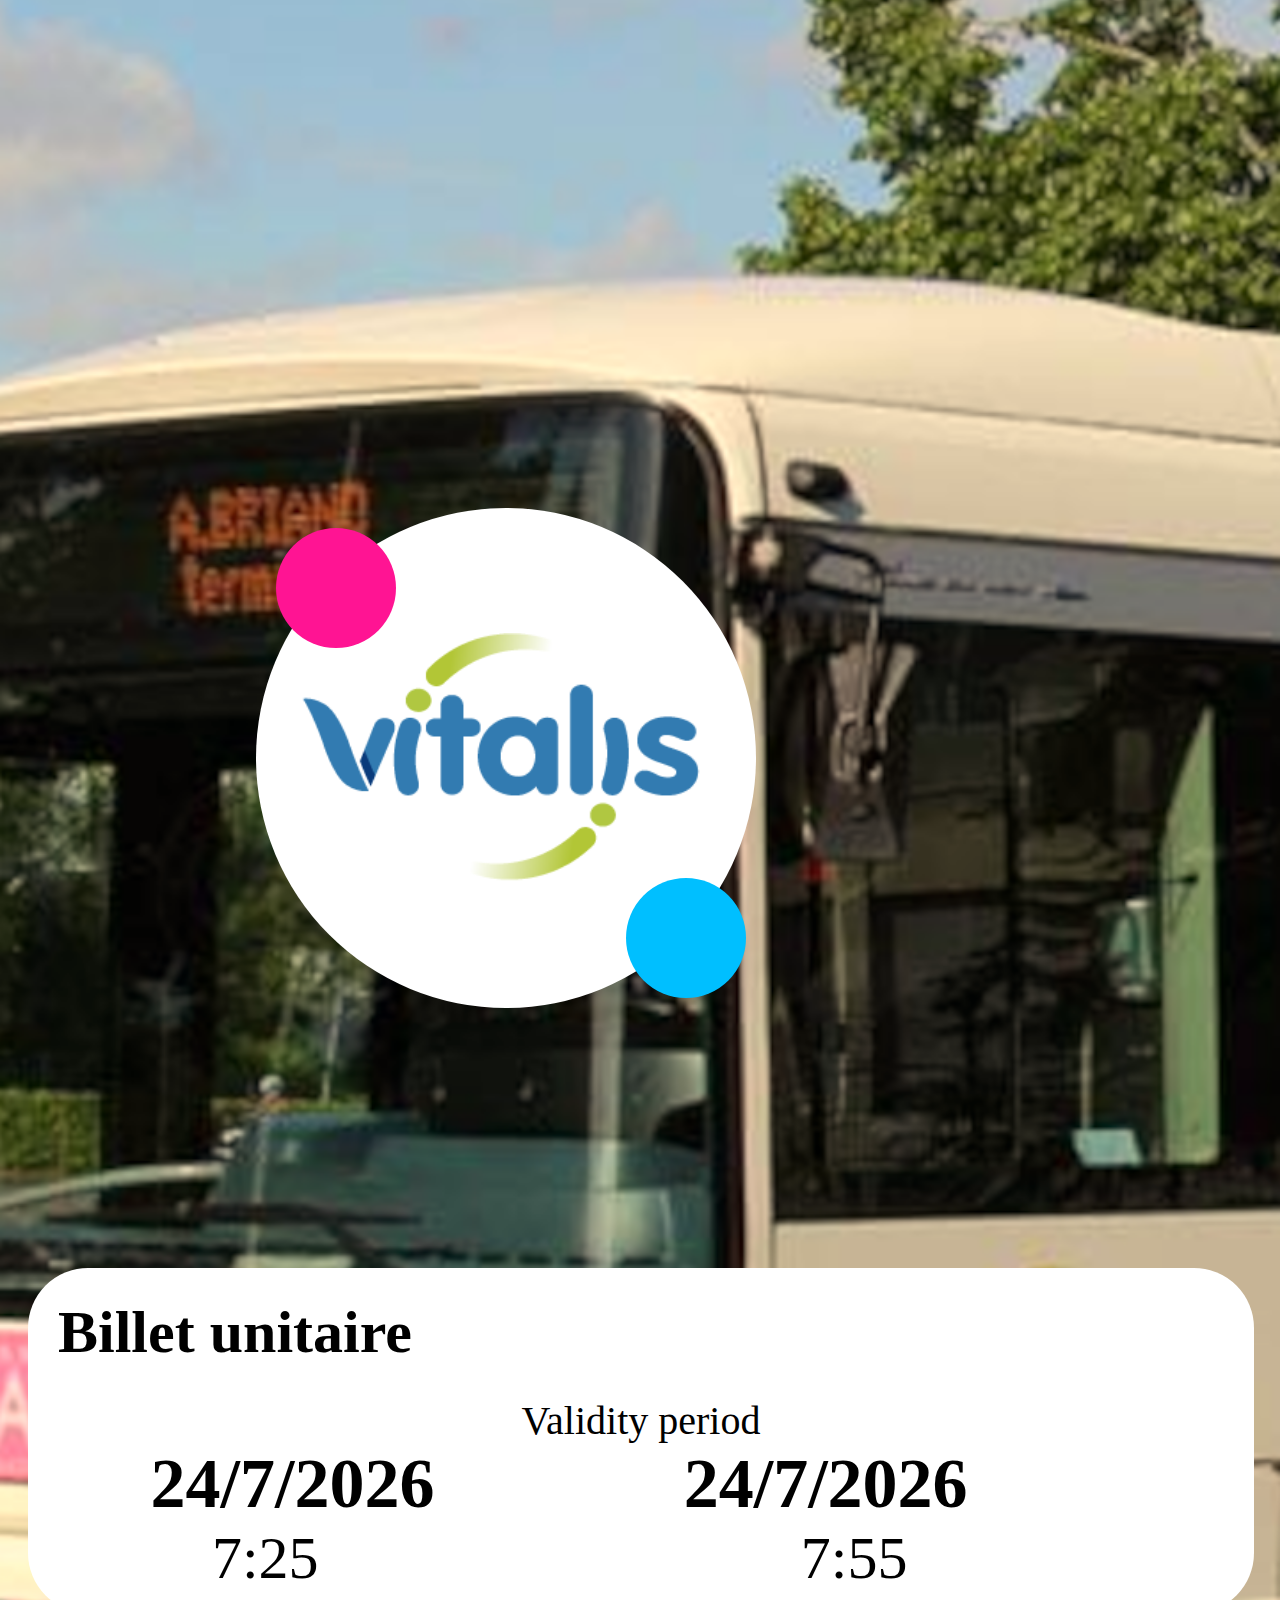
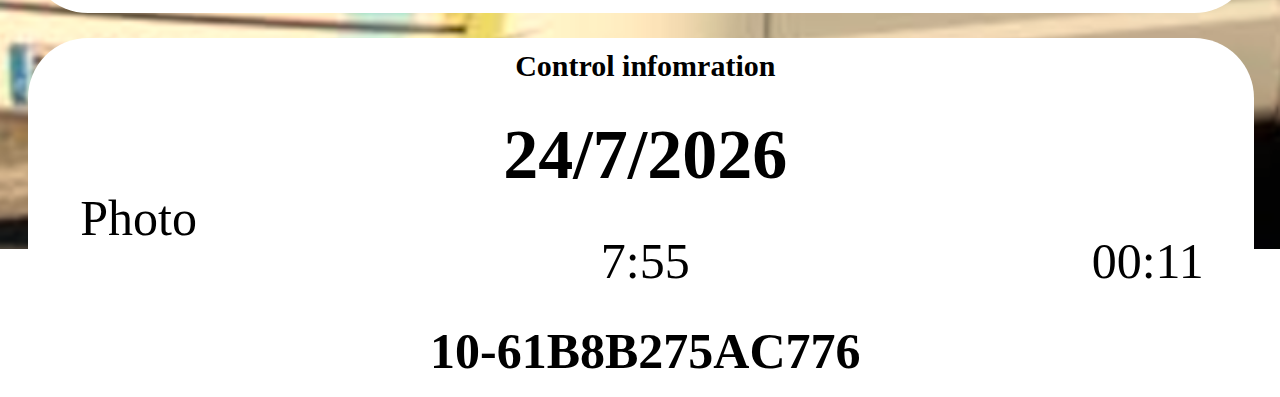
<file: index.html>
<!DOCTYPE html>
<html lang="en-GB">

<head>
	<title>Vitalis</title>
	<link rel="stylesheet" type="text/css" href="main.css">
	<script type="text/javascript" src="script.js"></script>

</head>

<body>

	<div class="center">
		<div class ="boule1"></div>
		<div class ="boule2"></div>

	</div>

	<div class="firstbox">
		<div class="secondbox">

			<table style="width: 100%; height:100%; text-align: center; font-size: 50px;">
				<tr>
					<td rowspan="4">Photo</td>
					<td id="t2">Control infomration</td>
				</tr>
				<tr>
					<td id = "c23"></td>


				</tr>
				<tr>
					<td id="c24">16:35</td>
					<td>00:11</td>


				</tr>
				<tr>
					<td id="t1">10-61B8B275AC776</td>


				</tr>
			</table>

		</div>

		<div class="c1">

			Billet unitaire

		</div>




		<div class="c2">

			Validity period

		</div>






		<span class="c3" id="i3"></span>

		<span class="c4" id="i4"></span>




		<div class='sub2'>
			<span class="c5" id="i5">
				10:25
			</span>

			<span class="c6" id="i6">
				10:25
			</span>
		</div>


	</div>








</body>

</html>
</file>
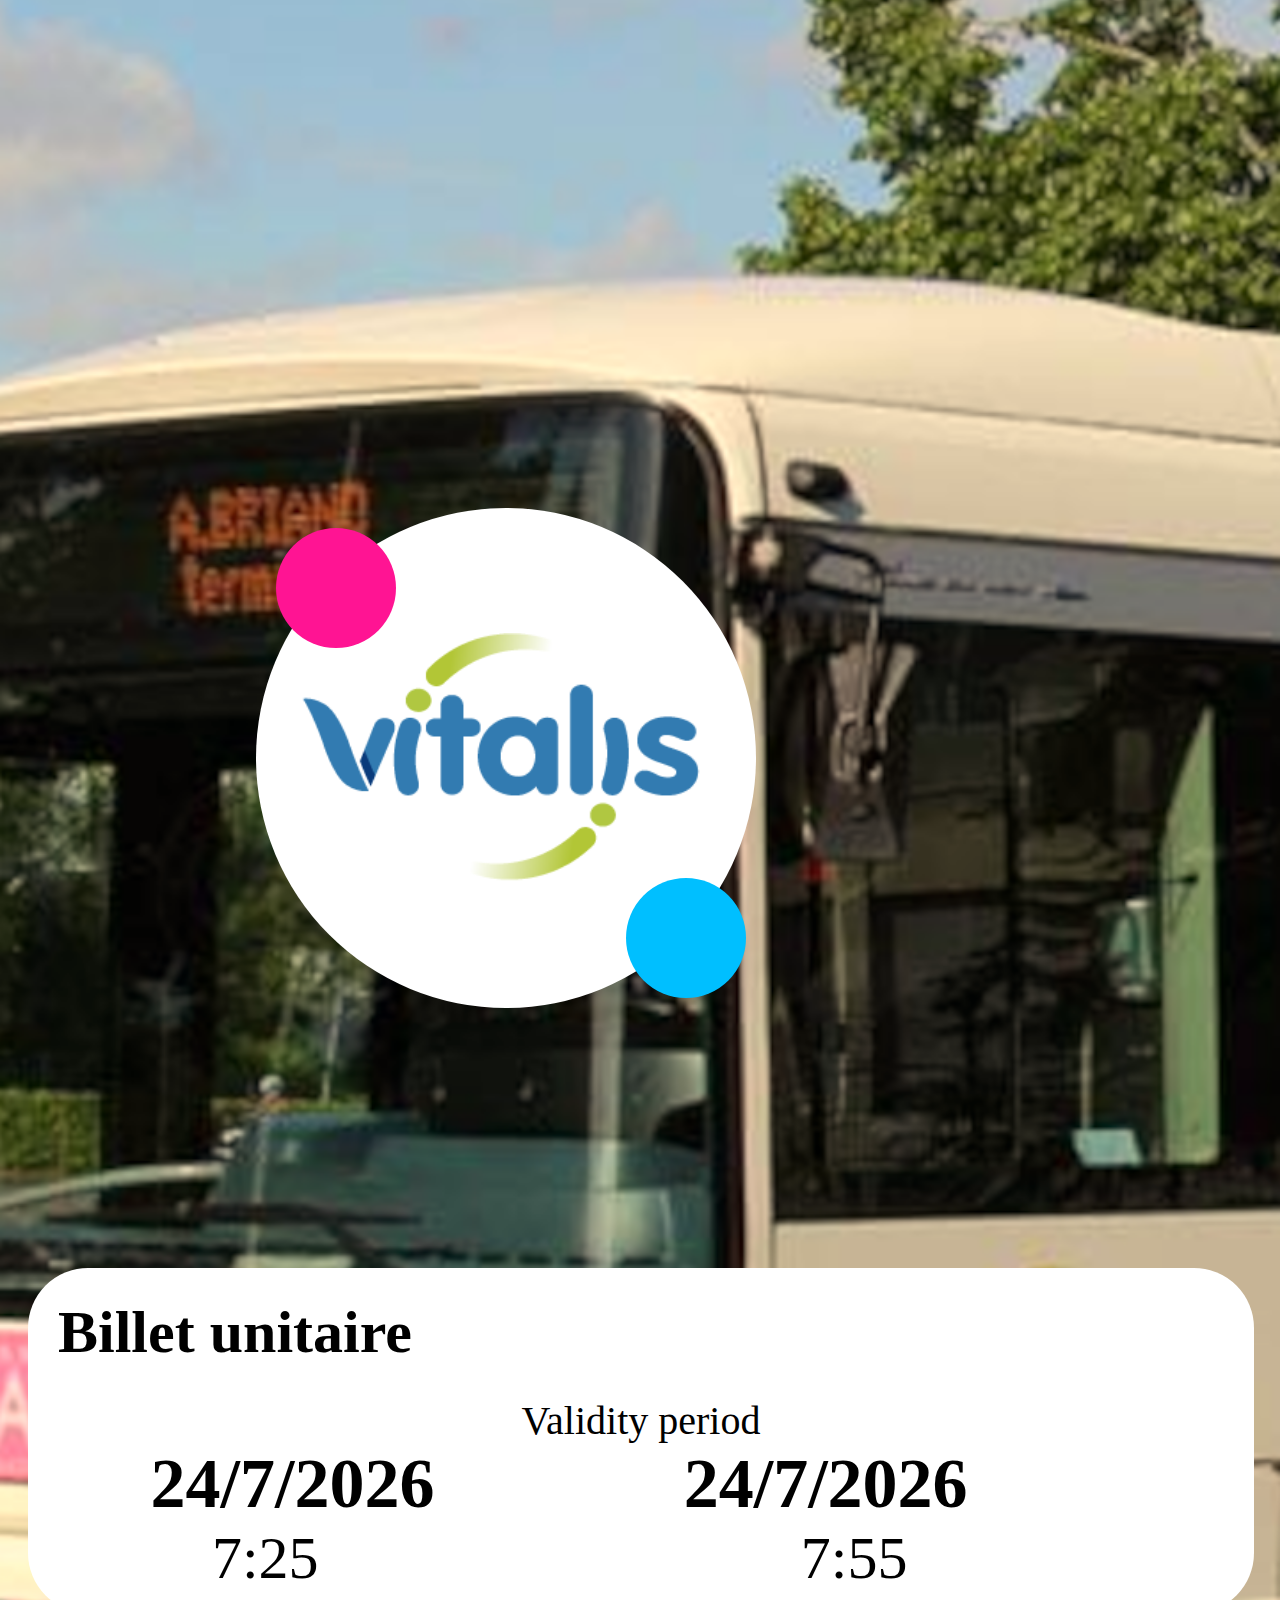
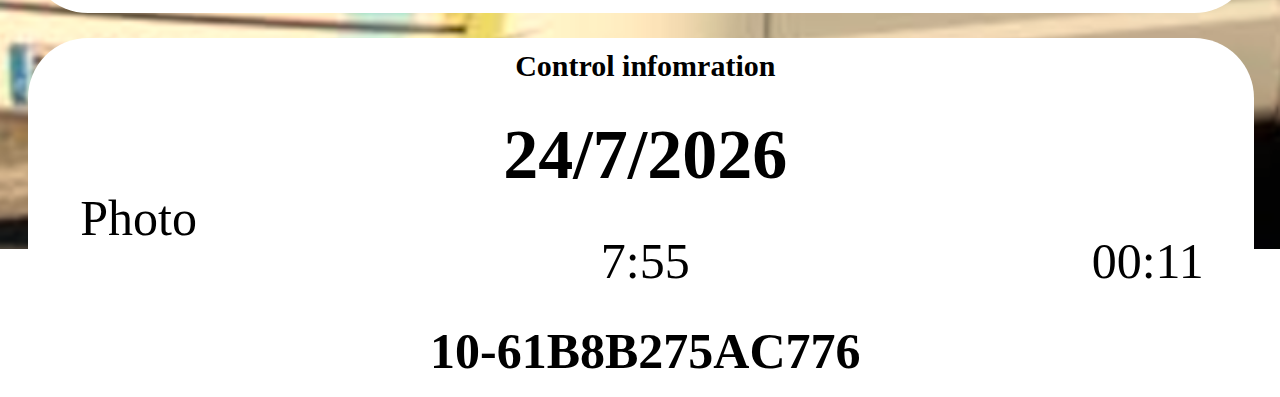
<file: main.html>
<!DOCTYPE html>
<html lang="en-GB">

<head>
	<title>Vitalis</title>
	<link rel="stylesheet" type="text/css" href="main.css">
	<script type="text/javascript" src="script.js"></script>

</head>

<body>

	<div class="center">
		<div class ="boule1"></div>
		<div class ="boule2"></div>

	</div>

	<div class="firstbox">
		<div class="secondbox">

			<table style="width: 100%; height:100%; text-align: center; font-size: 50px;">
				<tr>
					<td rowspan="4">Photo</td>
					<td id="t2">Control infomration</td>
				</tr>
				<tr>
					<td id = "c23"></td>


				</tr>
				<tr>
					<td id="c24">16:35</td>
					<td>00:11</td>


				</tr>
				<tr>
					<td id="t1">10-61B8B275AC776</td>


				</tr>
			</table>

		</div>

		<div class="c1">

			Billet unitaire

		</div>




		<div class="c2">

			Validity period

		</div>






		<span class="c3" id="i3"></span>

		<span class="c4" id="i4"></span>




		<div class='sub2'>
			<span class="c5" id="i5">
				10:25
			</span>

			<span class="c6" id="i6">
				10:25
			</span>
		</div>


	</div>








</body>

</html>
</file>
<file: main.css>
img {

	width: 100% ; 
    
	height: auto;

}


html {    
    background: url("newfraud3.png") no-repeat center fixed;     
    background-size: cover;
}

body {

    position: relative;

}


.center {  
    position: absolute;
    background: white;
    width:500px;
    height:500px ;
    top: 500px;
    left: 248px;
    border-radius: 50%;
    background-image: url("vitalis.png");
    background-position:50% 50%;
    background-repeat:no-repeat;
    background-size: auto 250px;
  }


.boule1{
    width:500px;
    height:500px;
    position: absolute;
    animation: rotation 2s infinite linear
}

.boule1::before{
    content: '';
    width: 120px;
    height: 120px;
    border-radius: 100%;
    position: absolute;
    background-color: deeppink;
    left: 20px;
    top: 20px;
    
}

.boule2{
    width:500px;
    height:500px;
    position: absolute;
    animation: rotation 2s infinite linear
}

.boule2::before{
    content: '';
    width: 120px;
    height: 120px;
    border-radius: 100%;
    position: absolute;
    background-color: deepskyblue;
    left: 370px;
    top: 370px;
    
    
}



@keyframes rotation {
    0% {
        transform: rotate(-360deg);
    }
}

.firstbox 
{   
    position: absolute;
    border-radius: 60px;
    left: 20px;
    top: 1260px;
    height: 345px;
    width: 97%;
    background-color: white;

}

.secondbox
{   
    position:absolute;
    border-radius: 60px;
    top: 370px;
    height: 359px;
    width: 100%;
    background-color: white;

}

.c1 
{
    font-size: 60px;
    margin-left: 30px;
    padding-top: 30px;
    font-weight: 600;
      
}



.c2  
{
    
    text-align: center;
    font-size:40px;
    padding-top: 30px;

}

.c3 {
    
    margin-left: 10%;
    font-size: 70px;
    font-weight: 600;
    
    

}

.c4{
    
    margin-left: 20%;
    font-size: 70px;
    font-weight: 600;
}


.c5{
    
    margin-left:15%;
    font-size: 60px;
    font-weight: 400;

}

.c6{
    
    margin-left: 39%;
    font-size: 60px;
    font-weight: 400;
    
}

#c23{
    font-weight: 600;
    font-size: 70px;
    font-stretch: expanded;
}
#t1{
    font-weight: 600;
    font-size: 100%;
}

#t2{
    font-weight: 600;
    font-size: 60%;
}


@media (prefers-color-scheme: dark) {
    
    
  }
</file>
